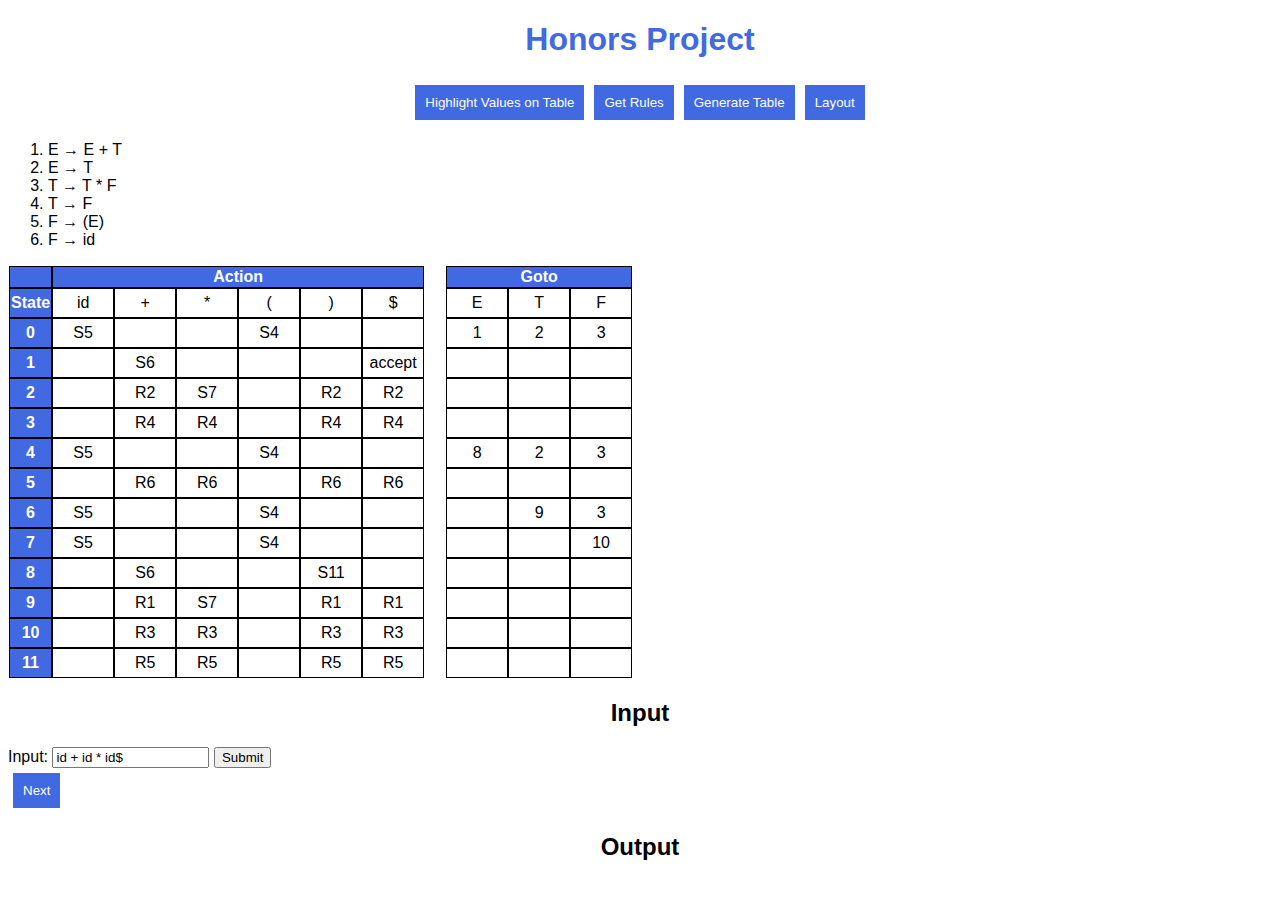
<file: index.html>
<!DOCTYPE html>
<html lang="en">

<head>
    <meta charset="utf-8" />
    <meta name="viewport" content="width=device-width, initial-scale=1.0">

    <title>Honors Project</title>

    <link rel="stylesheet" type="text/css" href="style.css">
</head>

<body>
    <h1>Honors Project</h1>
    <nav>
        <a href="attempt2.html"><button>Highlight Values on Table</button></a>
        <a href="getRules.html"><button>Get Rules</button></a>
        <a href="autoTable.html"><button>Generate Table</button></a>
        <a href="layout.html"><button>Layout</button></a>
    </nav>
    <script src="script.js"></script>
    <ol>
        <li>E → E + T</li>
        <li>E → T</li>
        <li>T → T * F</li>
        <li>T → F</li>
        <li>F → (E)</li>
        <li>F → id</li>
    </ol>

    <table>
        <tr>
            <th> </th>
            <th colspan="6">Action</th>
            <th class="blank"> </th>
            <th colspan="3">Goto</th>
        </tr>
        <tr>
            <th>State</th>
            <td>id</td>
            <td>+</td>
            <td>*</td>
            <td>(</td>
            <td>)</td>
            <td>$</td>
            <td class="blank"></td>
            <td>E</td>
            <td>T</td>
            <td>F</td>
        </tr>
        <tr>
            <th>0</th>
            <td>S5</td>
            <td></td>
            <td></td>
            <td>S4</td>
            <td></td>
            <td></td>
            <td class="blank"></td>
            <td>1</td>
            <td>2</td>
            <td>3</td>
        </tr>
        <tr>
            <th>1</th>
            <td></td>
            <td>S6</td>
            <td></td>
            <td></td>
            <td></td>
            <td>accept</td>
            <td class="blank"></td>
            <td></td>
            <td></td>
            <td></td>
        </tr>
        <tr>
            <th>2</th>
            <td></td>
            <td>R2</td>
            <td>S7</td>
            <td></td>
            <td>R2</td>
            <td>R2</td>
            <td class="blank"></td>
            <td></td>
            <td></td>
            <td></td>
        </tr>
        <tr>
            <th>3</th>
            <td></td>
            <td>R4</td>
            <td>R4</td>
            <td></td>
            <td>R4</td>
            <td>R4</td>
            <td class="blank"></td>
            <td></td>
            <td></td>
            <td></td>
        </tr>
        <tr>
            <th>4</th>
            <td>S5</td>
            <td></td>
            <td></td>
            <td>S4</td>
            <td></td>
            <td></td>
            <td class="blank"></td>
            <td>8</td>
            <td>2</td>
            <td>3</td>
        </tr>
        <tr>
            <th>5</th>
            <td></td>
            <td>R6</td>
            <td>R6</td>
            <td></td>
            <td>R6</td>
            <td>R6</td>
            <td class="blank"></td>
            <td></td>
            <td></td>
            <td></td>
        </tr>
        <tr>
            <th>6</th>
            <td>S5</td>
            <td></td>
            <td></td>
            <td>S4</td>
            <td></td>
            <td></td>
            <td class="blank"></td>
            <td></td>
            <td>9</td>
            <td>3</td>
        </tr>
        <tr>
            <th>7</th>
            <td>S5</td>
            <td></td>
            <td></td>
            <td>S4</td>
            <td></td>
            <td></td>
            <td class="blank"></td>
            <td></td>
            <td></td>
            <td>10</td>
        </tr>
        <tr>
            <th>8</th>
            <td></td>
            <td>S6</td>
            <td></td>
            <td></td>
            <td>S11</td>
            <td></td>
            <td class="blank"></td>
            <td></td>
            <td></td>
            <td></td>
        </tr>
        <tr>
            <th>9</th>
            <td></td>
            <td>R1</td>
            <td>S7</td>
            <td></td>
            <td>R1</td>
            <td>R1</td>
            <td class="blank"></td>
            <td></td>
            <td></td>
            <td></td>
        </tr>
        <tr>
            <th>10</th>
            <td></td>
            <td>R3</td>
            <td>R3</td>
            <td></td>
            <td>R3</td>
            <td>R3</td>
            <td class="blank"></td>
            <td></td>
            <td></td>
            <td></td>
        </tr>
        <tr>
            <th>11</th>
            <td></td>
            <td>R5</td>
            <td>R5</td>
            <td></td>
            <td>R5</td>
            <td>R5</td>
            <td class="blank"></td>
            <td></td>
            <td></td>
            <td></td>
        </tr>
    </table>

    <h2>Input</h2>
    <form action="">
        <label>Input: </label>
        <input type="text" id="input" value="id + id * id$">
        <input type="button" value="Submit" onclick="but()">
    </form>

    <button onclick="next()">Next</button>

    <h2>Output</h2>
    <div id="output"></div>
</body>

</html>
</file>
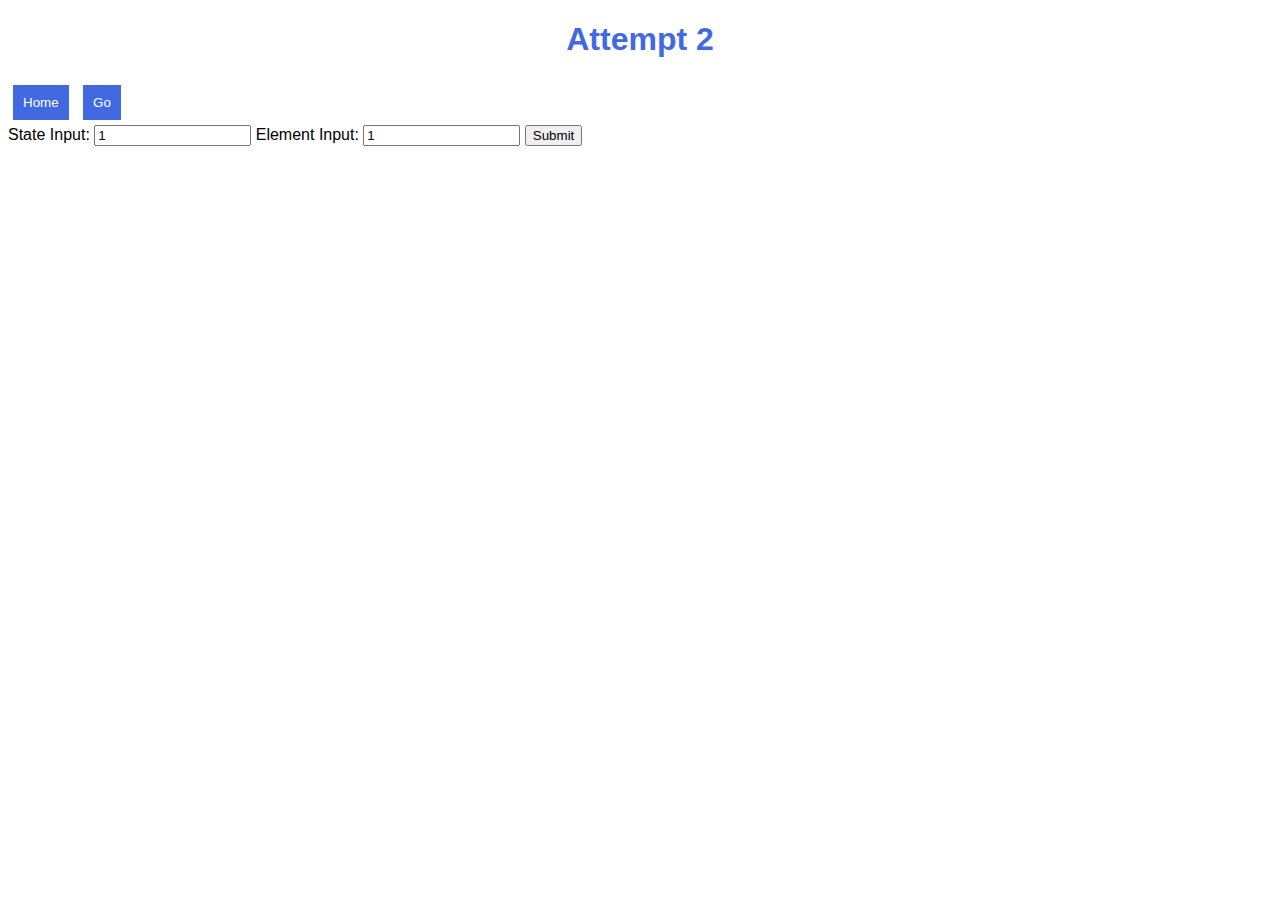
<file: attempt2.html>
<!DOCTYPE html>
<html lang="en">

<head>
    <meta charset="utf-8" />
    <meta name="viewport" content="width=device-width, initial-scale=1.0">

    <title>Attempt 2</title>

    <link rel="stylesheet" type="text/css" href="style.css">
</head>

<body>
    <h1>Attempt 2</h1>
    <a href="index.html"><button>Home</button></a>
    <script src="script2.js"></script>
    <button onclick="go()">Go</button>


    <form action="">
        <label>State Input: </label>
        <input type="text" id="rowInput" value="1">
        <label>Element Input:</label>
        <input type="text" id="columnInput" value="1">
        <input type="button" value="Submit" onclick="button()">
    </form>
    <div id="table"></div>
    <div id="outer"></div>
</body>

</html>
</file>
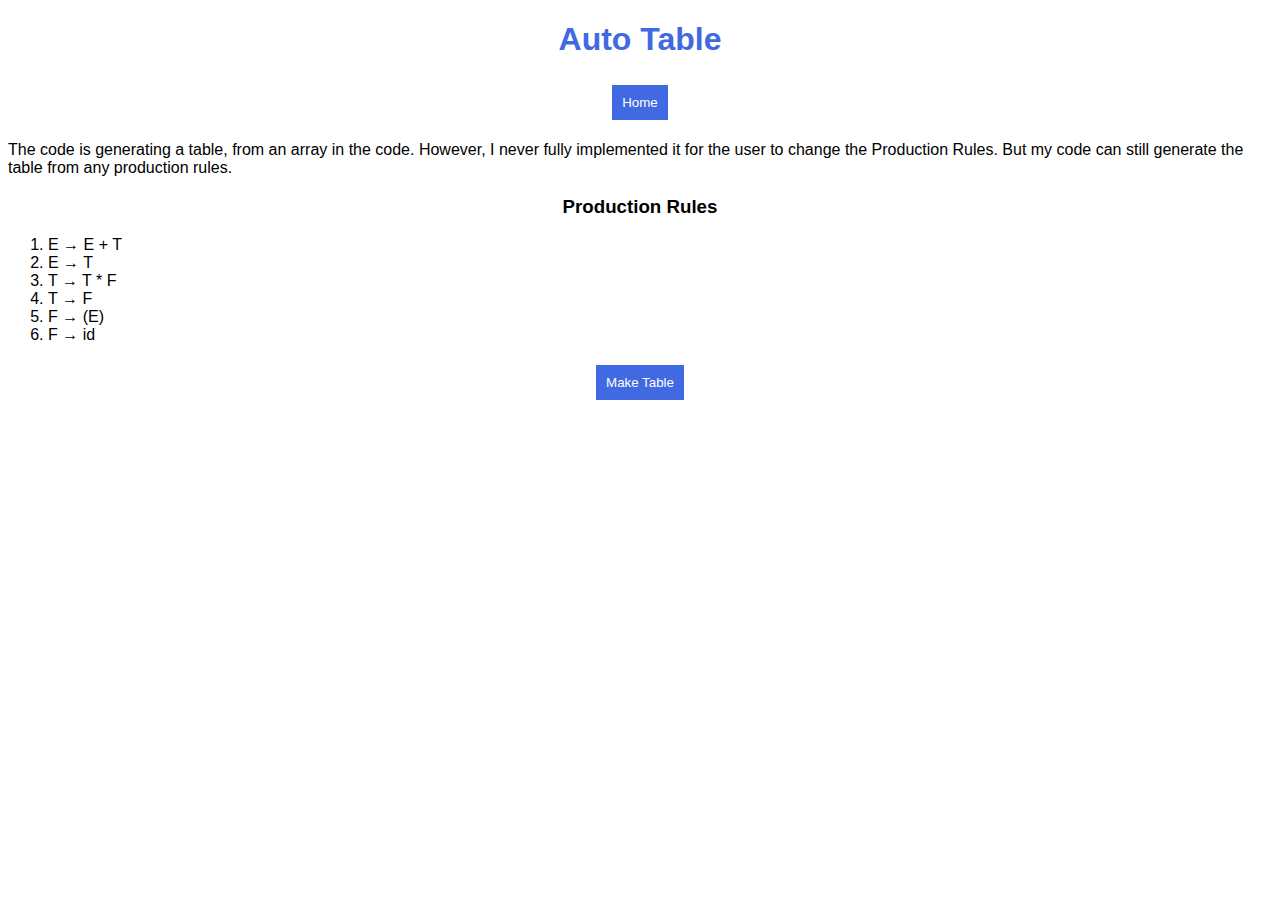
<file: autoTable.html>
<!DOCTYPE html>
<html lang="en">

<head>
    <meta charset="utf-8" />
    <meta name="viewport" content="width=device-width, initial-scale=1.0">

    <title>Auto Table</title>

    <link rel="stylesheet" type="text/css" href="style.css">
</head>

<body>
    <h1>Auto Table</h1>
    <nav>
        <a href="index.html"><button>Home</button></a>
    </nav>
    <p>The code is generating a table, from an array in the code. However, I never fully implemented it for the user to change the Production Rules. But my code can still generate the table from any production rules. </p>
        <script src="autoTable.js"></script>

                <h3>Production Rules</h3>
                <ol>
                    <!-- <li>S → X</li>
        <li>X → ( X )</li>
        <li>X → ( )</li> -->
                    <li>E → E + T</li>
                    <li>E → T</li>
                    <li>T → T * F</li>
                    <li>T → F</li>
                    <li>F → (E)</li>
                    <li>F → id</li>
                </ol>

        <nav>
            <button onclick="makeTableButton()">Make Table</button>
        </nav>
            <div id="tableDiv"></div>
    </div>
</body>

</html>
</file>
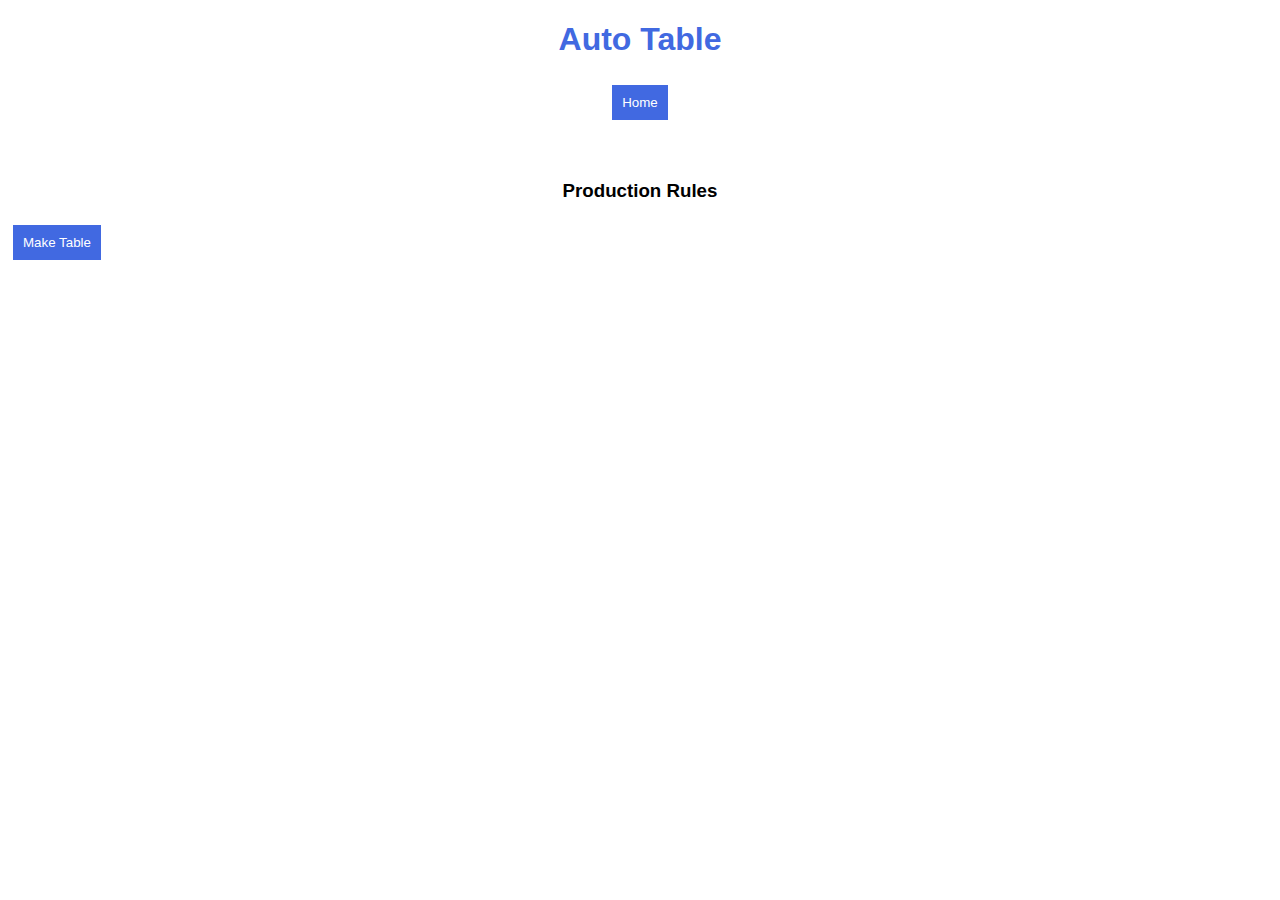
<file: bigCahoon.html>
<!DOCTYPE html>
<html lang="en">

<head>
    <meta charset="utf-8" />
    <meta name="viewport" content="width=device-width, initial-scale=1.0">

    <title>Big Cahoon</title>

    <link rel="stylesheet" type="text/css" href="style.css">
</head>

<body>
    <h1>Auto Table</h1>
    <nav>
        <a href="index.html"><button>Home</button></a>
    </nav>
    <script src="bigCahoon.js"></script>
    <br>

    <br>
    <h3>Production Rules</h3>
    <ol>
        <!-- <li>S → X</li>
        <li>X → ( X )</li>
        <li>X → ( )</li> -->
        <!-- <li>E → E + T</li>
        <li>E → T</li>
        <li>T → T * F</li>
        <li>T → F</li>
        <li>F → (E)</li>
        <li>F → id</li> -->
    </ol>
    <button onclick="makeTableButton()">Make Table</button>
    <div class="centered">
        <div id="tableDiv"></div>
    </div>
</body>

</html>
</file>
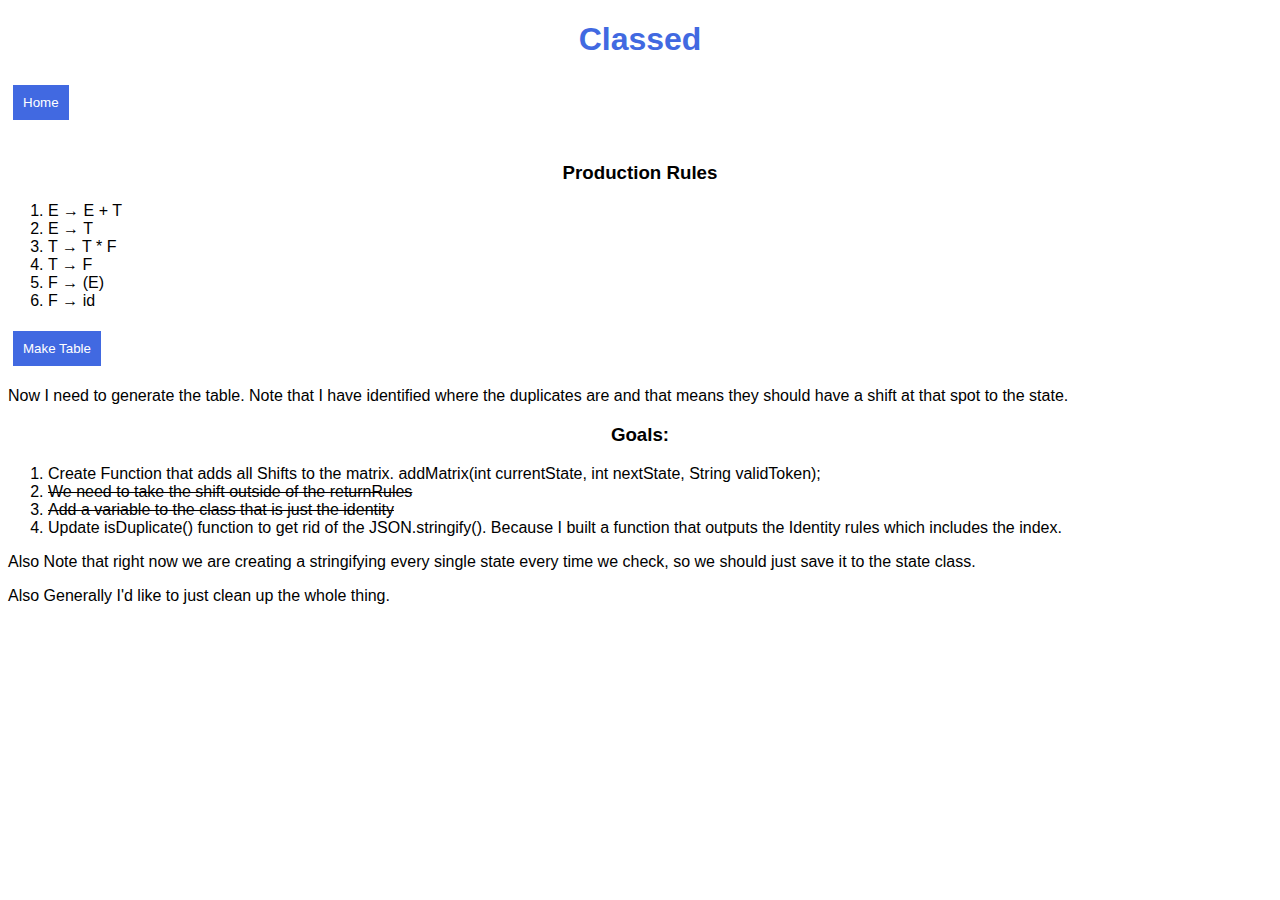
<file: classed.html>
<!DOCTYPE html>
<html lang="en">

<head>
    <meta charset="utf-8" />
    <meta name="viewport" content="width=device-width, initial-scale=1.0">

    <title>Classed</title>

    <link rel="stylesheet" type="text/css" href="style.css">
</head>

<body>
    <h1>Classed</h1>
    <a href="index.html"><button>Home</button></a>
    <script src="classed.js"></script>
    <br>

    <br>
    <h3>Production Rules</h3>
    <ol>
        <!-- <li>S → X</li>
        <li>X → ( X )</li>
        <li>X → ( )</li> -->
        <li>E → E + T</li>
        <li>E → T</li>
        <li>T → T * F</li>
        <li>T → F</li>
        <li>F → (E)</li>
        <li>F → id</li>
    </ol>
    <button onclick="createTable()">Make Table</button>
    <div id="tableDiv"></div>
    <p>Now I need to generate the table. Note that I have identified where the duplicates are and that means they should have a shift at that spot to the state. </p>

    <h3>Goals: </h3>
    <ol>
        <li>Create Function that adds all Shifts to the matrix. addMatrix(int currentState, int nextState, String validToken);</li>
        <s><li>We need to take the shift outside of the returnRules</li></s>
        <li><s>Add a variable to the class that is just the identity</s></li>
        <li>Update isDuplicate() function to get rid of the JSON.stringify(). Because I built a function that outputs the Identity rules which includes the index.</li>
    </ol>
    <p>Also Note that right now we are creating a stringifying every single state every time we check, so we should just save it to the state class. </p>
    <p>Also Generally I'd like to just clean up the whole thing.</p>
</body>

</html>
</file>
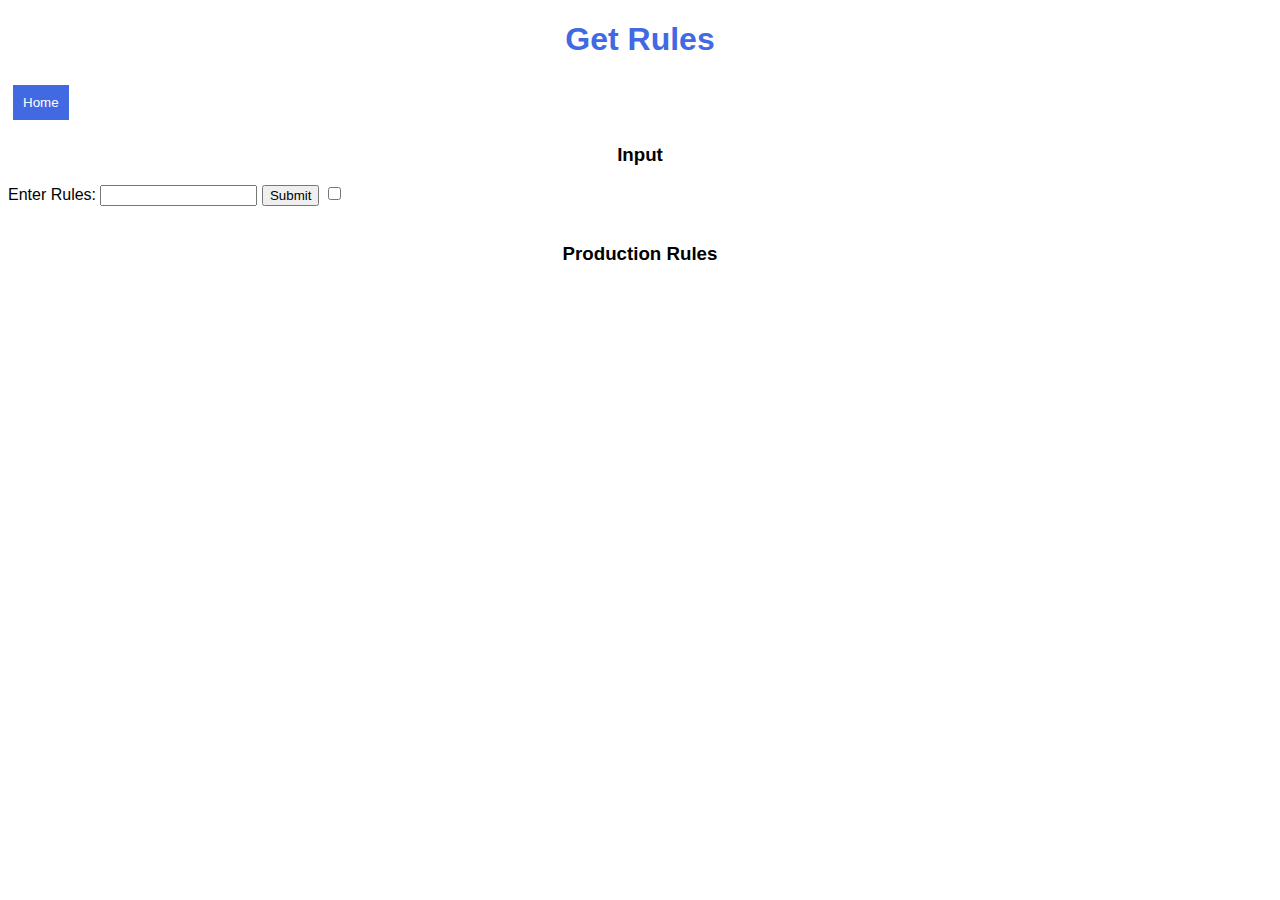
<file: getRules.html>
<!DOCTYPE html>
<html lang="en">

<head>
    <meta charset="utf-8" />
    <meta name="viewport" content="width=device-width, initial-scale=1.0">

    <title>Get Rules</title>

    <link rel="stylesheet" type="text/css" href="style.css">
</head>

<body>
    <h1>Get Rules</h1>
    <a href="index.html"><button>Home</button></a>
    <script src="getRules.js"></script>
    <br>
    <h3>Input</h3>
    <form action="">
        <label>Enter Rules: </label>
        <input type="text" id="ruleInput" value="">
        <input type="button" value="Submit" onclick="button()">
        <input type="checkbox" id="toggle" value="Toggle">
    </form>
    <br>
    <h3>Production Rules</h3>
    <div id="ruleDiv"></div>
</body>

</html>
</file>
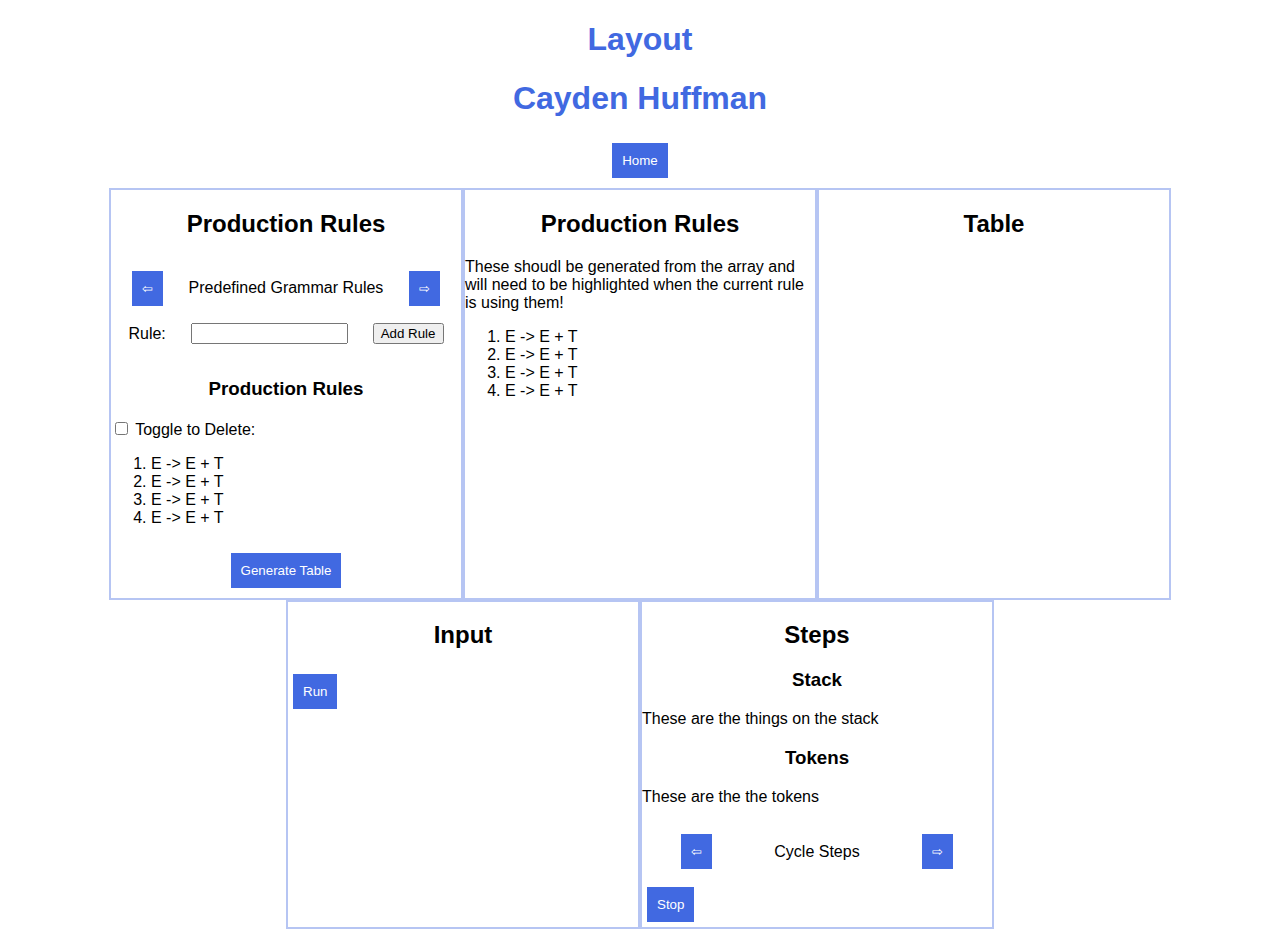
<file: layout.html>
<!DOCTYPE html>
<html lang="en">

<head>
    <meta charset="utf-8" />
    <meta name="viewport" content="width=device-width, initial-scale=1.0">

    <title>Layout</title>

    <link rel="stylesheet" type="text/css" href="style.css">
</head>

<body>
    <h1>Layout</h1>
    <h1>Cayden Huffman</h1>
    <nav>
        <a href="index.html"><button>Home</button></a>
    </nav>
    <script src="layout.js"></script>

    <div class="centered">

        <div class="w32">
            <h2>Production Rules</h2>
            <div>
                <div class="bar">
                    <button>⇦</button>
                    <p>Predefined Grammar Rules</p>
                    <button>⇨</button>
                </div>
                <div class="bar">
                    <label>Rule: </label>
                    <input type="text">
                    <input type="submit" value="Add Rule">
                </div>
                <div class="bar">

                </div>
                <div class="listing">
                    <h3>Production Rules</h3>
                    <input type="checkbox">
                    <label>Toggle to Delete:</label>

                    <ol>
                        <li>E -> E + T</li>
                        <li>E -> E + T</li>
                        <li>E -> E + T</li>
                        <li>E -> E + T</li>
                    </ol>
                    <div class="bar">
                        <button>Generate Table</button>
                    </div>
                </div>
            </div>
        </div>

        <div class="w32">
            <h2>Production Rules</h2>
            <p>These shoudl be generated from the array and will need to be highlighted when the current rule is using
                them!</p>
            <ol>
                <li>E -> E + T</li>
                <li>E -> E + T</li>
                <li>E -> E + T</li>
                <li>E -> E + T</li>
            </ol>
        </div>

        <div class="w32">
            <h2>Table</h2>
        </div>

        <div class="w32">
            <h2>Input</h2>
            <button>Run</button>
        </div>
        <div class="w32">
            <h2>Steps</h2>
            <h3>Stack</h3>
            <p>These are the things on the stack</p>
            <h3>Tokens</h3>
            <p>These are the the tokens</p>
            <div class="bar">
                <button>⇦</button>
                <p>Cycle Steps</p>
                <button>⇨</button>
            </div>
            <button>Stop</button>
        </div>
    </div>




</body>

</html>
</file>
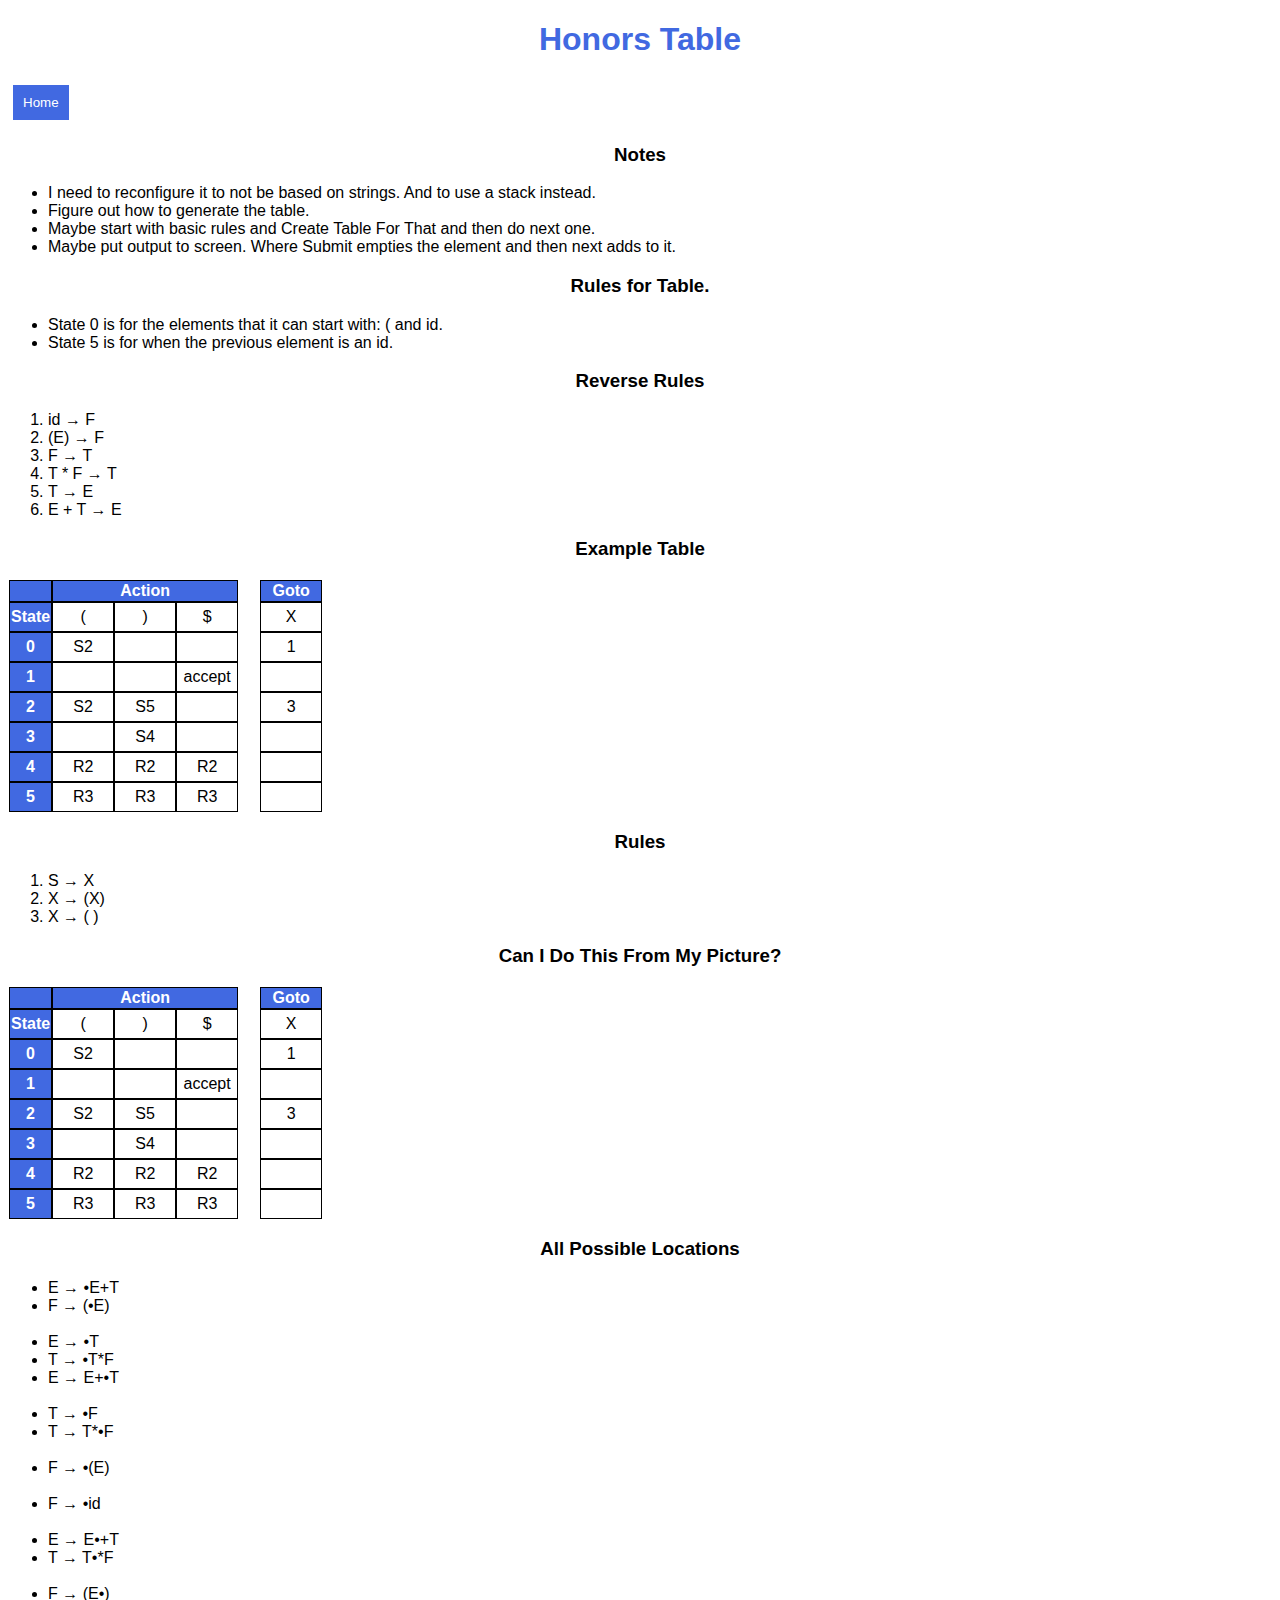
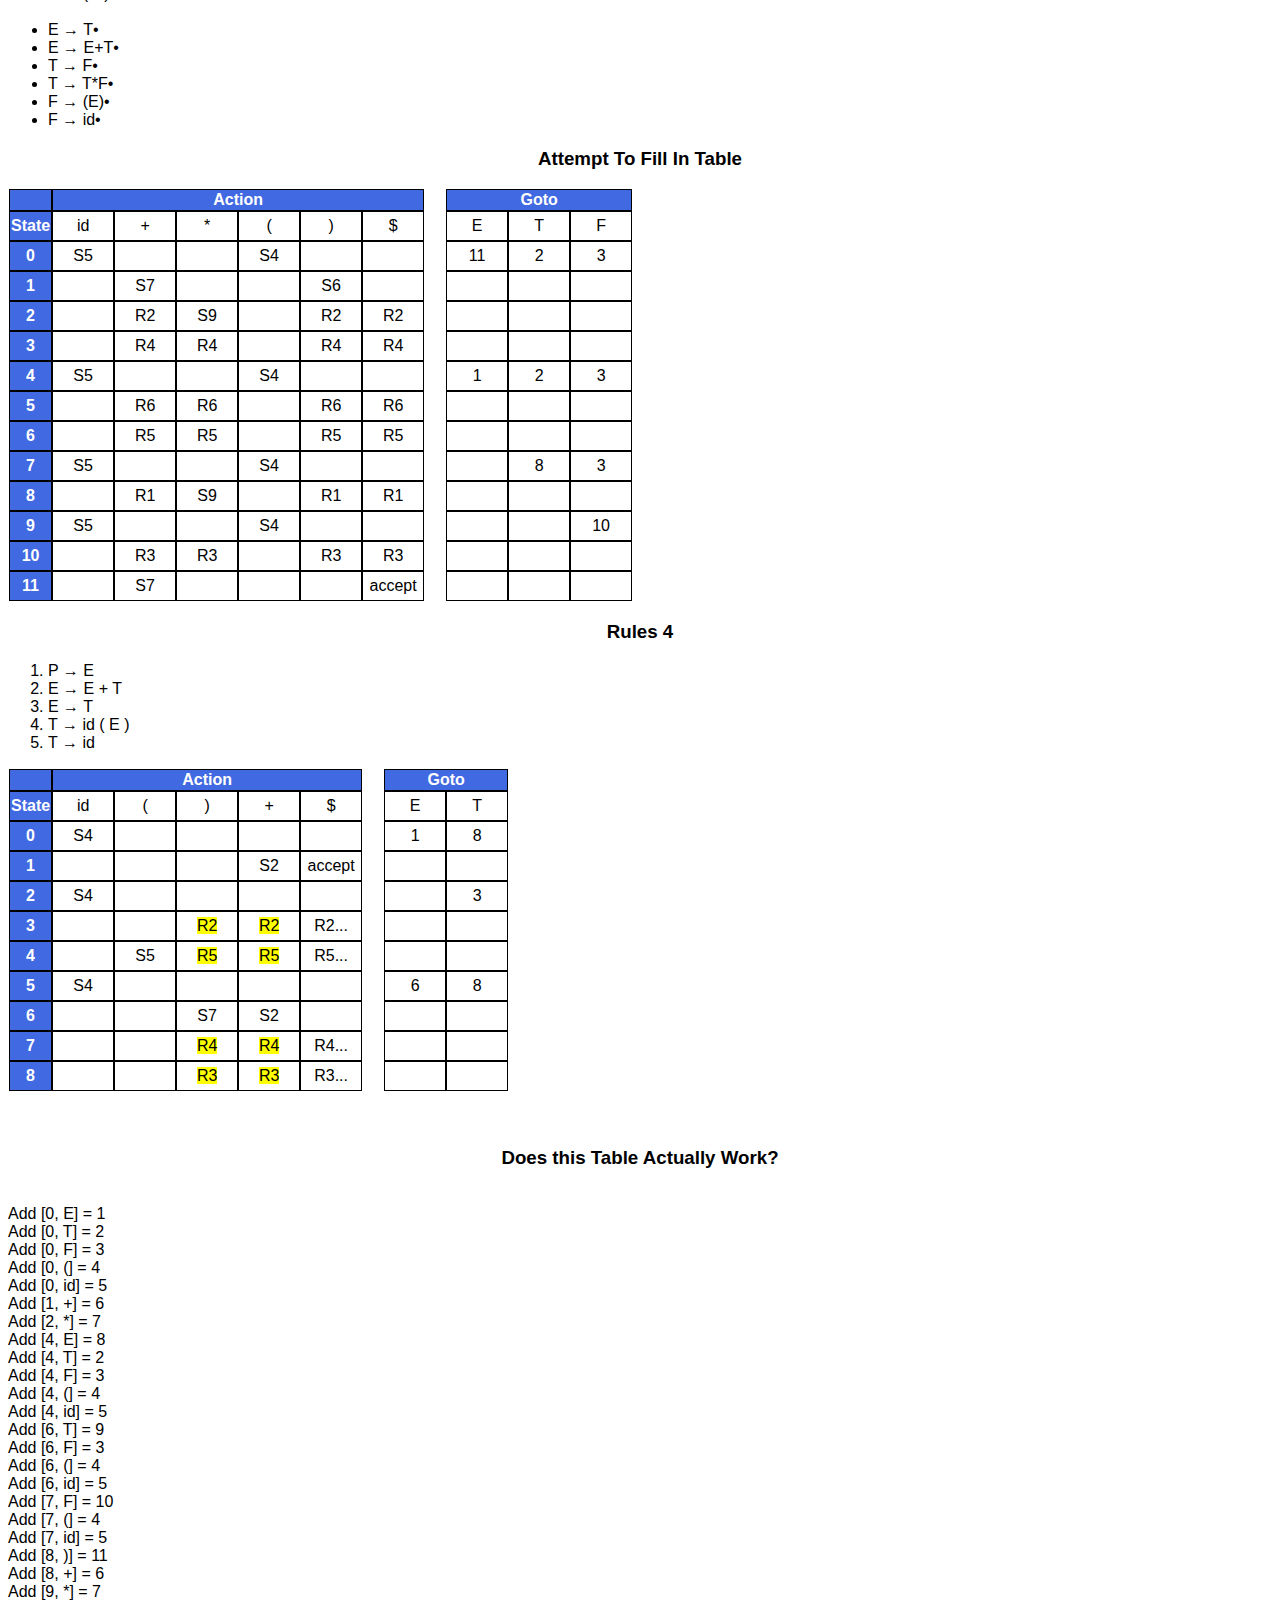
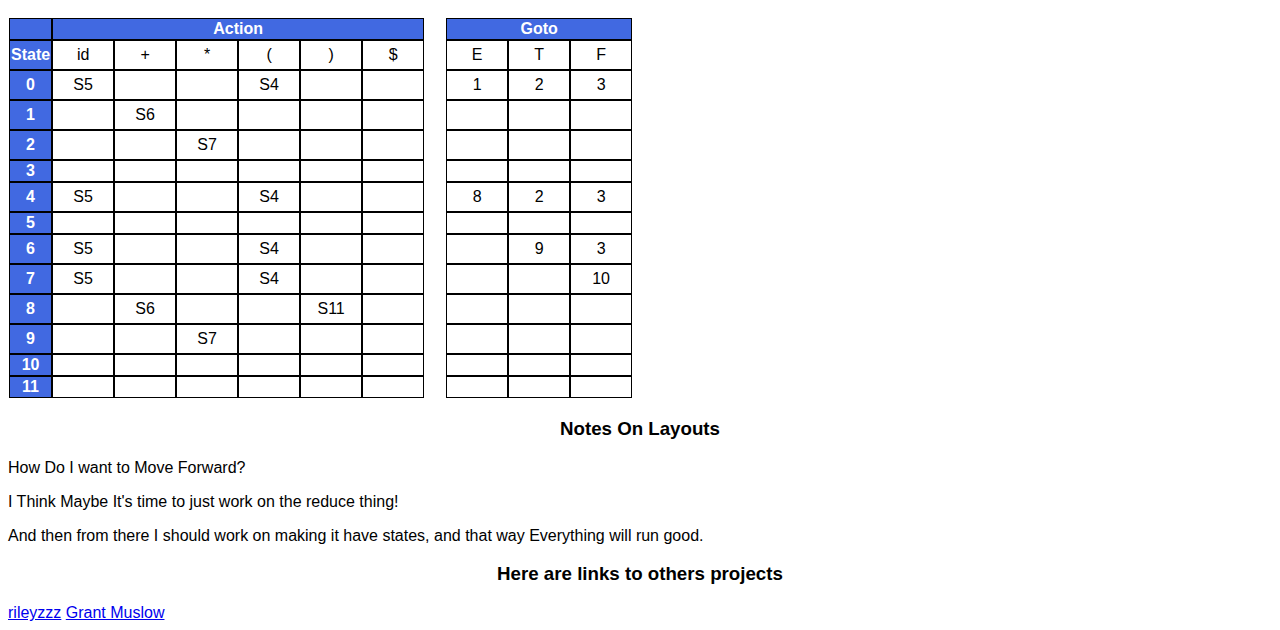
<file: table.html>
<!DOCTYPE html>
<html lang="en">

<head>
    <meta charset="utf-8" />
    <meta name="viewport" content="width=device-width, initial-scale=1.0">

    <title>Honors Table</title>

    <link rel="stylesheet" type="text/css" href="style.css">
</head>

<body>
    <h1>Honors Table</h1>
    <a href="index.html"><button>Home</button></a>

    <!-- <script src="script.js"></script> -->
    <h3>Notes</h3>
    <ul>
        <li>I need to reconfigure it to not be based on strings. And to use a stack instead.</li>
        <li>Figure out how to generate the table.</li>
        <li>Maybe start with basic rules and Create Table For That and then do next one. </li>
        <li>Maybe put output to screen. Where Submit empties the element and then next adds to it. </li>
    </ul>

    <h3>Rules for Table.</h3>
    <ul>
        <li>State 0 is for the elements that it can start with: ( and id. </li>
        <li>State 5 is for when the previous element is an id. </li>
    </ul>

    <h3>Reverse Rules</h3>
    <ol>
        <li>id → F</li>
        <li>(E) → F</li>
        <li>F → T</li>
        <li>T * F → T</li>
        <li>T → E</li>
        <li>E + T → E</li>
    </ol>

    <h3>Example Table</h3>
    <table>
        <tr>
            <th></th>
            <th colspan="3">Action</th>
            <th class="blank"></th>
            <th>Goto</th>
        </tr>
        <tr>
            <th>State</th>
            <td>(</td>
            <td>)</td>
            <td>$</td>
            <td class="blank"></td>
            <td>X</td>
        </tr>
        <tr>
            <th>0</th>
            <td>S2</td>
            <td></td>
            <td></td>
            <td class="blank"></td>
            <td>1</td>
        </tr>
        <tr>
            <th>1</th>
            <td></td>
            <td></td>
            <td>accept</td>
            <td class="blank"></td>
            <td></td>
        </tr>
        <tr>
            <th>2</th>
            <td>S2</td>
            <td>S5</td>
            <td></td>
            <td class="blank"></td>
            <td>3</td>
        </tr>
        <tr>
            <th>3</th>
            <td></td>
            <td>S4</td>
            <td></td>
            <td class="blank"></td>
            <td></td>
        </tr>
        <tr>
            <th>4</th>
            <td>R2</td>
            <td>R2</td>
            <td>R2</td>
            <td class="blank"></td>
            <td></td>
        </tr>
        <tr>
            <th>5</th>
            <td>R3</td>
            <td>R3</td>
            <td>R3</td>
            <td class="blank"></td>
            <td></td>
        </tr>
    </table>
    <h3>Rules</h3>
    <ol>
        <li>S → X</li>
        <li>X → (X)</li>
        <li>X → ( )</li>
    </ol>

    <h3>Can I Do This From My Picture?</h3>
    <table>
        <tr>
            <th></th>
            <th colspan="3">Action</th>
            <th class="blank"></th>
            <th>Goto</th>
        </tr>
        <tr>
            <th>State</th>
            <td>(</td>
            <td>)</td>
            <td>$</td>
            <td class="blank"></td>
            <td>X</td>
        </tr>
        <tr>
            <th>0</th>
            <td>S2</td>
            <td></td>
            <td></td>
            <td class="blank"></td>
            <td>1</td>
        </tr>
        <tr>
            <th>1</th>
            <td></td>
            <td></td>
            <td>accept</td>
            <td class="blank"></td>
            <td></td>
        </tr>
        <tr>
            <th>2</th>
            <td>S2</td>
            <td>S5</td>
            <td></td>
            <td class="blank"></td>
            <td>3</td>
        </tr>
        <tr>
            <th>3</th>
            <td></td>
            <td>S4</td>
            <td></td>
            <td class="blank"></td>
            <td></td>
        </tr>
        <tr>
            <th>4</th>
            <td>R2</td>
            <td>R2</td>
            <td>R2</td>
            <td class="blank"></td>
            <td></td>
        </tr>
        <tr>
            <th>5</th>
            <td>R3</td>
            <td>R3</td>
            <td>R3</td>
            <td class="blank"></td>
            <td></td>
        </tr>
    </table>

    <h3>All Possible Locations</h3>
    <ul>
        <li>E → •E+T</li>
        <li>F → (•E)</li>
        <br>

        <li>E → •T</li>
        <li>T → •T*F</li>
        <li>E → E+•T</li>
        <br>

        <li>T → •F</li>
        <li>T → T*•F</li>
        <br>
        <li>F → •(E)</li>
        <br>
        <li>F → •id</li>
        <br>
        <li>E → E•+T</li>
        <li>T → T•*F</li>
        <br>
        <li>F → (E•)</li>
        <br>
        <li>E → T•</li>
        <li>E → E+T•</li>
        <li>T → F•</li>
        <li>T → T*F•</li>
        <li>F → (E)•</li>
        <li>F → id•</li>
    </ul>


    <h3>Attempt To Fill In Table</h3>
    <table>
        <tr>
            <th> </th>
            <th colspan="6">Action</th>
            <th class="blank"> </th>
            <th colspan="3">Goto</th>
        </tr>
        <tr>
            <th>State</th>
            <td>id</td>
            <td>+</td>
            <td>*</td>
            <td>(</td>
            <td>)</td>
            <td>$</td>
            <td class="blank"></td>
            <td>E</td>
            <td>T</td>
            <td>F</td>
        </tr>
        <tr>
            <th>0</th>
            <td>S5</td>
            <td></td>
            <td></td>
            <td>S4</td>
            <td></td>
            <td></td>
            <td class="blank"></td>
            <td>11</td>
            <td>2</td>
            <td>3</td>
        </tr>
        <tr>
            <th>1</th>
            <td></td>
            <td>S7</td>
            <td></td>
            <td></td>
            <td>S6</td>
            <td></td>
            <td class="blank"></td>
            <td></td>
            <td></td>
            <td></td>
        </tr>
        <tr>
            <th>2</th>
            <td></td>
            <td>R2</td>
            <td>S9</td>
            <td></td>
            <td>R2</td>
            <td>R2</td>
            <td class="blank"></td>
            <td></td>
            <td></td>
            <td></td>
        </tr>
        <tr>
            <th>3</th>
            <td></td>
            <td>R4</td>
            <td>R4</td>
            <td></td>
            <td>R4</td>
            <td>R4</td>
            <td class="blank"></td>
            <td></td>
            <td></td>
            <td></td>
        </tr>
        <tr>
            <th>4</th>
            <td>S5</td>
            <td></td>
            <td></td>
            <td>S4</td>
            <td></td>
            <td></td>
            <td class="blank"></td>
            <td>1</td>
            <td>2</td>
            <td>3</td>
        </tr>
        <tr>
            <th>5</th>
            <td></td>
            <td>R6</td>
            <td>R6</td>
            <td></td>
            <td>R6</td>
            <td>R6</td>
            <td class="blank"></td>
            <td></td>
            <td></td>
            <td></td>
        </tr>
        <tr>
            <th>6</th>
            <td></td>
            <td>R5</td>
            <td>R5</td>
            <td></td>
            <td>R5</td>
            <td>R5</td>
            <td class="blank"></td>
            <td></td>
            <td></td>
            <td></td>
        </tr>
        <tr>
            <th>7</th>
            <td>S5</td>
            <td></td>
            <td></td>
            <td>S4</td>
            <td></td>
            <td></td>
            <td class="blank"></td>
            <td></td>
            <td>8</td>
            <td>3</td>
        </tr>
        <tr>
            <th>8</th>
            <td></td>
            <td>R1</td>
            <td>S9</td>
            <td></td>
            <td>R1</td>
            <td>R1</td>
            <td class="blank"></td>
            <td></td>
            <td></td>
            <td></td>
        </tr>
        <tr>
            <th>9</th>
            <td>S5</td>
            <td></td>
            <td></td>
            <td>S4</td>
            <td></td>
            <td></td>
            <td class="blank"></td>
            <td></td>
            <td></td>
            <td>10</td>
        </tr>
        <tr>
            <th>10</th>
            <td></td>
            <td>R3</td>
            <td>R3</td>
            <td></td>
            <td>R3</td>
            <td>R3</td>
            <td class="blank"></td>
            <td></td>
            <td></td>
            <td></td>
        </tr>
        <tr>
            <th>11</th>
            <td></td>
            <td>S7</td>
            <td></td>
            <td></td>
            <td></td>
            <td>accept</td>
            <td class="blank"></td>
            <td></td>
            <td></td>
            <td></td>
        </tr>
    </table>

    <h3>Rules 4</h3>
    <ol>
        <li>P → E</li>
        <li>E → E + T</li>
        <li>E → T</li>
        <li>T → id ( E )</li>
        <li>T → id</li>
    </ol>

    <table>
        <tr>
            <th></th>
            <th colspan="5">Action</th>
            <th class="blank"></th>
            <th colspan="2">Goto</th>
        </tr>
        <tr>
            <th>State</th>
            <td>id</td>
            <td>(</td>
            <td>)</td>
            <td>+</td>
            <td>$</td>
            <td class="blank"></td>
            <td>E</td>
            <td>T</td>
        </tr>
        <tr>
            <th>0</th>
            <td>S4</td>
            <td></td>
            <td></td>
            <td></td>
            <td></td>
            <td class="blank"></td>
            <td>1</td>
            <td>8</td>
        </tr>
        <tr>
            <th>1</th>
            <td></td>
            <td></td>
            <td></td>
            <td>S2</td>
            <td>accept</td>
            <td class="blank"></td>
            <td></td>
            <td></td>
        </tr>
        <tr>
            <th>2</th>
            <td>S4</td>
            <td></td>
            <td></td>
            <td></td>
            <td></td>
            <td class="blank"></td>
            <td></td>
            <td>3</td>
        </tr>
        <tr>
            <th>3</th>
            <td></td>
            <td></td>
            <td><mark>R2</mark></td>
            <td><mark>R2</mark></td>
            <td>R2...</td>
            <td class="blank"></td>
            <td></td>
            <td></td>
        </tr>
        <tr>
            <th>4</th>
            <td></td>
            <td>S5</td>
            <td><mark>R5</mark></td>
            <td><mark>R5</mark></td>
            <td>R5...</td>
            <td class="blank"></td>
            <td></td>
            <td></td>
        </tr>
        <tr>
            <th>5</th>
            <td>S4</td>
            <td></td>
            <td></td>
            <td></td>
            <td></td>
            <td class="blank"></td>
            <td>6</td>
            <td>8</td>
        </tr>
        <tr>
            <th>6</th>
            <td></td>
            <td></td>
            <td>S7</td>
            <td>S2</td>
            <td></td>
            <td class="blank"></td>
            <td></td>
            <td></td>
        </tr>
        <tr>
            <th>7</th>
            <td></td>
            <td></td>
            <td><mark>R4</mark></td>
            <td><mark>R4</mark></td>
            <td>R4...</td>
            <td class="blank"></td>
            <td></td>
            <td></td>
        </tr>
        <tr>
            <th>8</th>
            <td></td>
            <td></td>
            <td><mark>R3</mark></td>
            <td><mark>R3</mark></td>
            <td>R3...</td>
            <td class="blank"></td>
            <td></td>
            <td></td>
        </tr>
    </table>
    <br><br>

    <h3>Does this Table Actually Work?</h3>
    <p> <br> Add [0, E] = 1
        <br> Add [0, T] = 2
        <br> Add [0, F] = 3
        <br> Add [0, (] = 4
        <br> Add [0, id] = 5
        <br> Add [1, +] = 6
        <br> Add [2, *] = 7
        <br> Add [4, E] = 8
        <br> Add [4, T] = 2
        <br> Add [4, F] = 3
        <br> Add [4, (] = 4
        <br> Add [4, id] = 5
        <br> Add [6, T] = 9
        <br> Add [6, F] = 3
        <br> Add [6, (] = 4
        <br> Add [6, id] = 5
        <br> Add [7, F] = 10
        <br> Add [7, (] = 4
        <br> Add [7, id] = 5
        <br> Add [8, )] = 11
        <br> Add [8, +] = 6
        <br> Add [9, *] = 7
    </p>
    <table>
        <tr>
            <th> </th>
            <th colspan="6">Action</th>
            <th class="blank"> </th>
            <th colspan="3">Goto</th>
        </tr>
        <tr>
            <th>State</th>
            <td>id</td>
            <td>+</td>
            <td>*</td>
            <td>(</td>
            <td>)</td>
            <td>$</td>
            <td class="blank"></td>
            <td>E</td>
            <td>T</td>
            <td>F</td>
        </tr>
        <tr>
            <th>0</th>
            <td>S5</td>
            <td></td>
            <td></td>
            <td>S4</td>
            <td></td>
            <td></td>
            <td class="blank"></td>
            <td>1</td>
            <td>2</td>
            <td>3</td>
        </tr>
        <tr>
            <th>1</th>
            <td></td>
            <td>S6</td>
            <td></td>
            <td></td>
            <td></td>
            <td></td>
            <td class="blank"></td>
            <td></td>
            <td></td>
            <td></td>
        </tr>
        <tr>
            <th>2</th>
            <td></td>
            <td></td>
            <td>S7</td>
            <td></td>
            <td></td>
            <td></td>
            <td class="blank"></td>
            <td></td>
            <td></td>
            <td></td>
        </tr>
        <tr>
            <th>3</th>
            <td></td>
            <td></td>
            <td></td>
            <td></td>
            <td></td>
            <td></td>
            <td class="blank"></td>
            <td></td>
            <td></td>
            <td></td>
        </tr>
        <tr>
            <th>4</th>
            <td>S5</td>
            <td></td>
            <td></td>
            <td>S4</td>
            <td></td>
            <td></td>
            <td class="blank"></td>
            <td>8</td>
            <td>2</td>
            <td>3</td>
        </tr>
        <tr>
            <th>5</th>
            <td></td>
            <td></td>
            <td></td>
            <td></td>
            <td></td>
            <td></td>
            <td class="blank"></td>
            <td></td>
            <td></td>
            <td></td>
        </tr>
        <tr>
            <th>6</th>
            <td>S5</td>
            <td></td>
            <td></td>
            <td>S4</td>
            <td></td>
            <td></td>
            <td class="blank"></td>
            <td></td>
            <td>9</td>
            <td>3</td>
        </tr>
        <tr>
            <th>7</th>
            <td>S5</td>
            <td></td>
            <td></td>
            <td>S4</td>
            <td></td>
            <td></td>
            <td class="blank"></td>
            <td></td>
            <td></td>
            <td>10</td>
        </tr>
        <tr>
            <th>8</th>
            <td></td>
            <td>S6</td>
            <td></td>
            <td></td>
            <td>S11</td>
            <td></td>
            <td class="blank"></td>
            <td></td>
            <td></td>
            <td></td>
        </tr>
        <tr>
            <th>9</th>
            <td></td>
            <td></td>
            <td>S7</td>
            <td></td>
            <td></td>
            <td></td>
            <td class="blank"></td>
            <td></td>
            <td></td>
            <td></td>
        </tr>
        <tr>
            <th>10</th>
            <td></td>
            <td></td>
            <td></td>
            <td></td>
            <td></td>
            <td></td>
            <td class="blank"></td>
            <td></td>
            <td></td>
            <td></td>
        </tr>
        <tr>
            <th>11</th>
            <td></td>
            <td></td>
            <td></td>
            <td></td>
            <td></td>
            <td></td>
            <td class="blank"></td>
            <td></td>
            <td></td>
            <td></td>
        </tr>
    </table>

    <h3>Notes On Layouts </h3>
    <p>How Do I want to Move Forward?</p>
    <p>I Think Maybe It's time to just work on the reduce thing!</p>
    <p>And then from there I should work on making it have states, and that way Everything will run good.</p>
    <h3>Here are links to others projects</h3>
    <a href="https://rileyzzz.dev/shift-reduce-parser/">rileyzzz</a>
    <a href="https://gmuslow.github.io/">Grant Muslow</a>
</body>

</html>
</file>
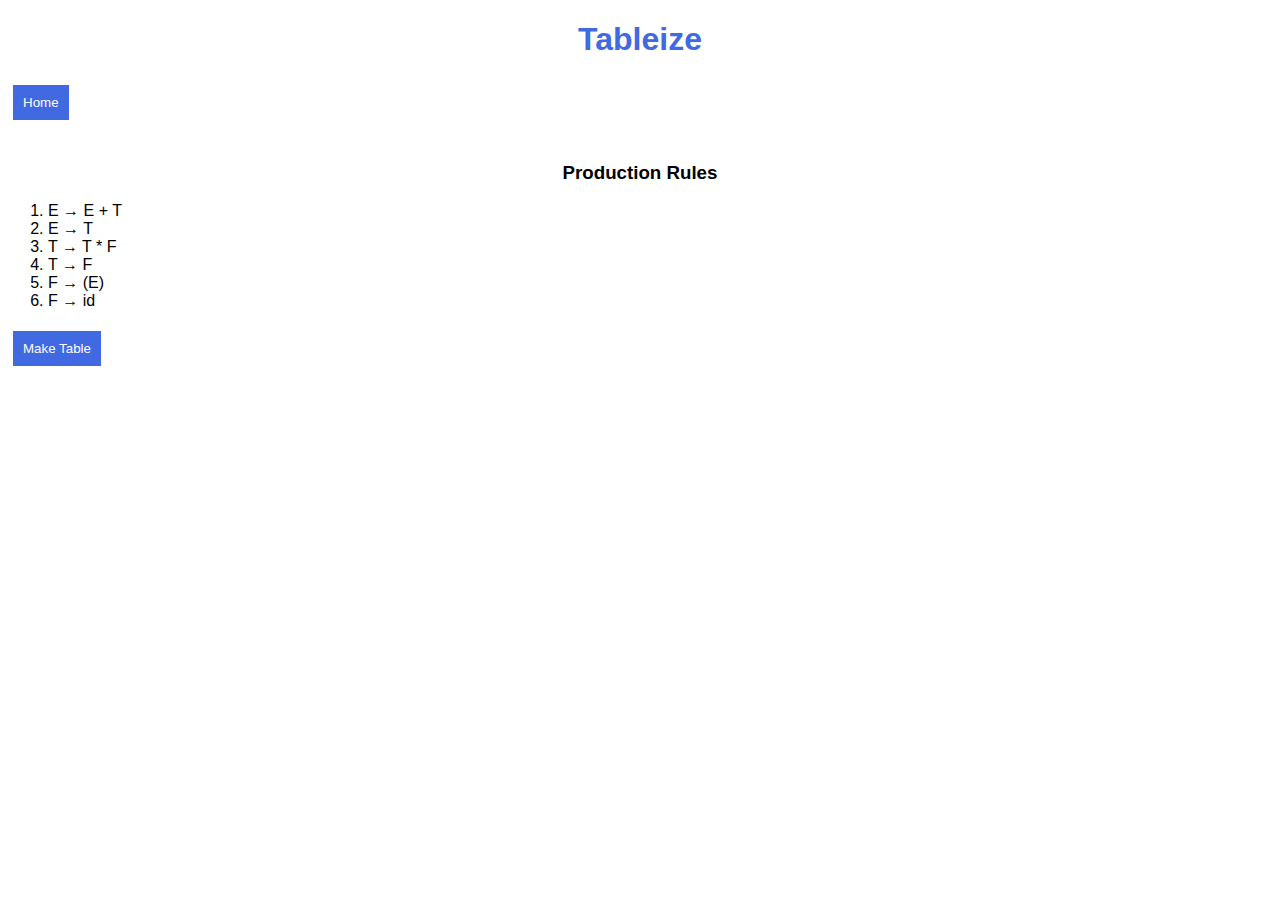
<file: tableize.html>
<!DOCTYPE html>
<html lang="en">

<head>
    <meta charset="utf-8" />
    <meta name="viewport" content="width=device-width, initial-scale=1.0">

    <title>Tableize</title>

    <link rel="stylesheet" type="text/css" href="style.css">
</head>

<body>
    <h1>Tableize</h1>
    <a href="index.html"><button>Home</button></a>
    <script src="tableize.js"></script>
    <br>
    <!-- <h3>Input</h3> -->
    <!-- <form action="">
        <label>Enter Rules: </label>
        <input type="text" id="ruleInput" value="">
        <input type="button" value="Submit" onclick="button()">
        <input type="checkbox" id="toggle" value="Toggle">
    </form> -->
    <br>
    <h3>Production Rules</h3>
    <ol>
        <!-- <li>S → X</li>
        <li>X → ( X )</li>
        <li>X → ( )</li> -->
        <li>E → E + T</li>
        <li>E → T</li>
        <li>T → T * F</li>
        <li>T → F</li>
        <li>F → (E)</li>
        <li>F → id</li>
    </ol>
    <button onclick="createTable()">Make Table</button>
    <div id="tableDiv"></div>
</body>

</html>
</file>
<file: style.css>
* {
     font-family: Helvetica, sans-serif;
 }

 td {
     outline: 1px solid black;
     /* margin: 50px; */
     padding: 5px;

     text-align: center;
     /* padding-right: 20px; */
     width: 50px;
 }

 th {
     outline: 1px solid black;
     /* background-color: rgb(207, 207, 207); */
     background-color: royalblue;
     color: white;
 }


 .blank {
     /* background-color: pink; */
     width: 10px;
     background-color: white;
     outline: none;
 }

 #out td {
     width: 200px;
 }

 button {
     background-color: royalblue;
     color: white;
     padding: 10px;
     /* margin: 50%; */
     margin: 5px;
     border: none;
 }

 h1,
 h4,
 h5,
 h6 {
     color: royalblue;
     text-align: center;
 }

 h2, h3{
    text-align: center;
 }


 nav {
     display: flex;
     /* margin: auto; */
     flex-wrap: wrap;
     justify-content: center;
     /* align-content: center; */
 }

 .centered {
     display: flex;
     justify-content: center;
     flex-wrap: wrap;
     padding: 5px;

 }
div {
    /* border: 2px rgba(0, 0, 0, 0.372) solid;  */
}

 .columized {
    display: flex;
    flex-wrap: wrap;
    flex-direction: row;
    align-items: center;
    justify-content: center;
 }

 /* #toggle {
    width: 15px;
    height: 15px; 
 } */

 .bar{
    display: flex;
    justify-content: space-around;
    align-items: center;
    padding: 5px; 

 }

 .w32 {
    width : 350px; 
    border: 2px rgba(65, 105, 225, 0.386) solid; 
 }
</file>
